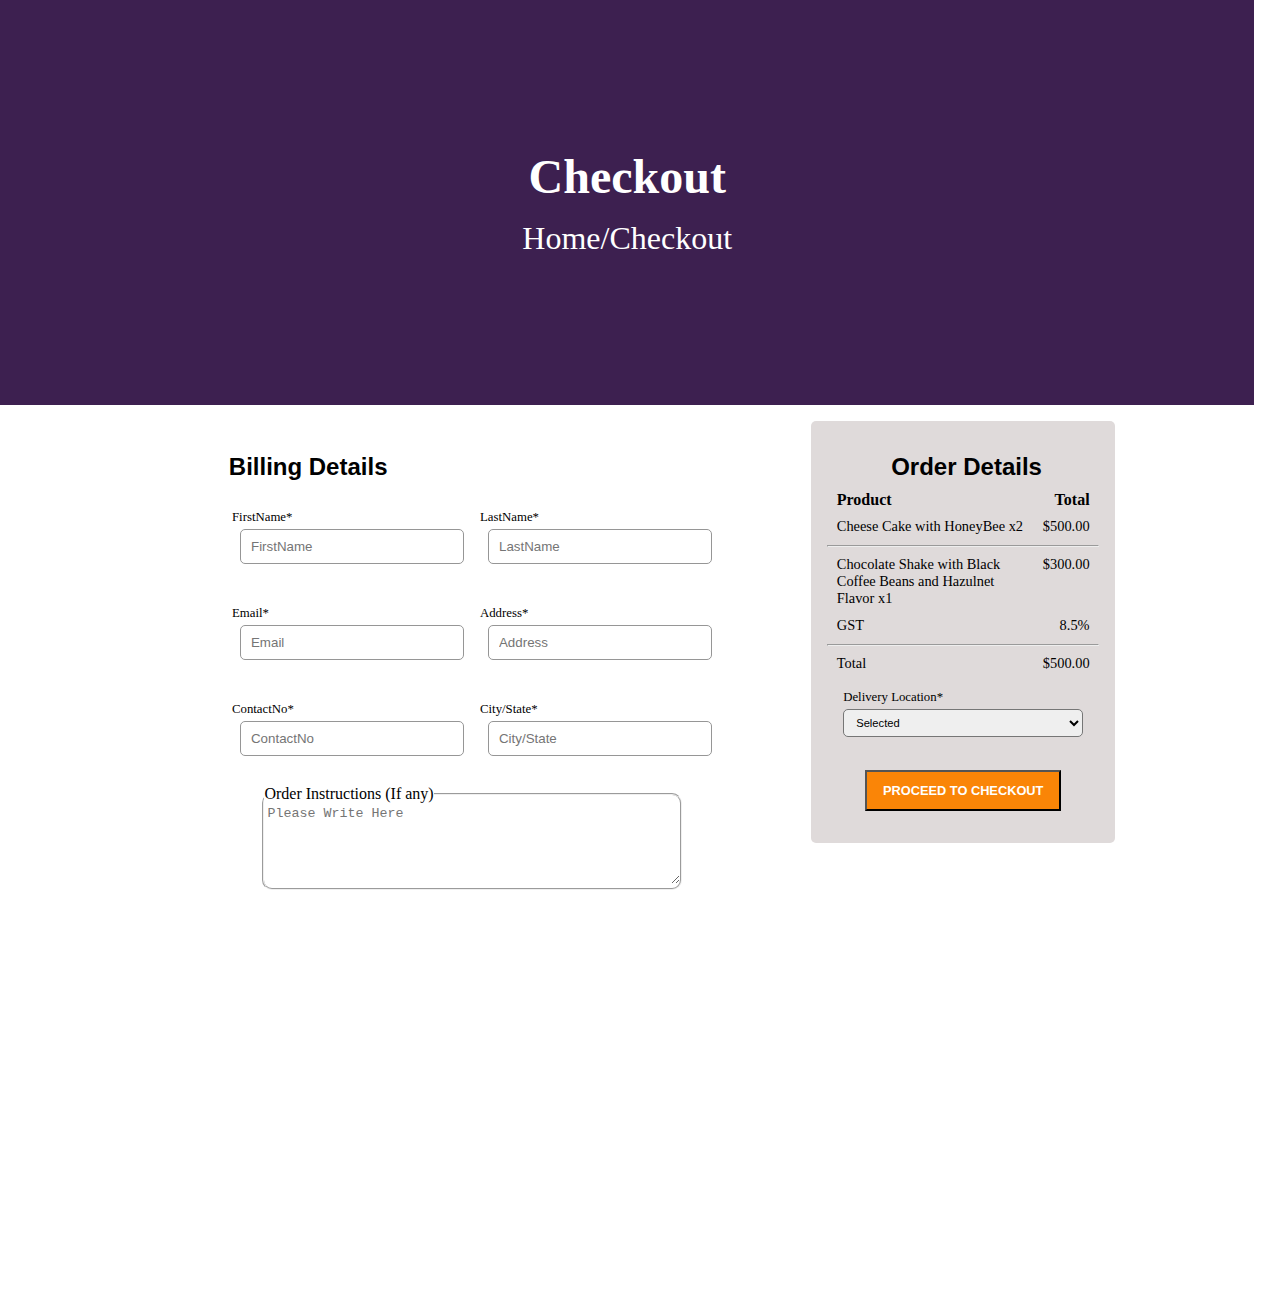
<file: checkoutpage.html>
<!DOCTYPE html>
<html lang="en">

<head>
    <meta charset="UTF-8">
    <meta name="viewport" content="width=device-width, initial-scale=1.0">
    <title>Checkout Page</title>
    <link rel="stylesheet" href="checkout.css">
</head>

<body>
    <section>
        <div class="CheckoutImg">
            <div class="BlackBox"></div>
            <div class="CheckoutText">
                <div class="Text1">Checkout</div>
                <div class="Text2">Home/Checkout</div>
            </div>
        </div>

        <div class="MainSection">

            <div class="BillingsDetails">
                <div class="heading" style="width: 100%;">
                    <p>Billing Details</p>
                </div>
                <div class="feild">FirstName*<input id="inputfield" type="text" placeholder="FirstName" required></div>
                <div class="feild">LastName* <input id="inputfield" type="text" placeholder="LastName" required></div>
                <div class="feild">Email* <input id="inputfield" type="text" placeholder="Email" required></div>
                <div class="feild">Address* <input id="inputfield" type="text" placeholder="Address" required></div>
                <div class="feild">ContactNo* <input id="inputfield" type="text" placeholder="ContactNo" required></div>
                <div class="feild">City/State*<input id="inputfield" type="text" placeholder="City/State" required></div>
                <fieldset class="OrderInstruction">
                    <legend>Order Instructions (If any)</legend>
                    <textarea name="" placeholder="Please Write Here" id="" cols="" rows="5" style="padding: 0.2rem;"></textarea>
                </fieldset>
                


                <!-- <div class="feild">Order Details(if any) <textarea
                         id="inputfield"  placeholder="Order Details"></div> -->






            </div>


            <div class="OrderDetails">
                <p>Order Details</p>
                <div class="FirstContainer">

                    <div class="DetailBox" style="font-weight: 800; font-size: 1rem;">
                        <div>Product</div>
                        <div>Total</div>
                    </div>


                    <div class="DetailBox">
                        <div>Cheese Cake with HoneyBee <span>x2</span></div>
                        <div>$500.00</div>
                    </div>
                    <hr>

                    <div class="DetailBox">
                        <div>Chocolate Shake with Black Coffee Beans and Hazulnet Flavor <span>x1</span></div>
                        <div>$300.00</div>
                    </div>


                    <div class="DetailBox">
                        <div>GST</div>
                        <div>8.5%</div>
                    </div>
                    <hr>


                    <div class="DetailBox">
                        <div>Total</div>
                        <div>$500.00</div>
                    </div>
                </div>

                <div class="SecondContainer">



                    <div class="feild del-loc">Delivery Location*
                        <select name="Location">
                            <option value="select" disabled selected>Selected</option>
                            <option value="East District">East District</option>
                            <option value="West District">West District</option>
                            <option value="North District">North District</option>
                            <option value="South District">South District</option>
                            <option value="Malir District">Malir District</option>
                        </select>
                    </div>

                    <div class="CheckoutBtn">
                        <button>PROCEED TO CHECKOUT</button>
                    </div>

                </div>


            </div>






    </section>

</body>

</html>
</file>
<file: checkout.css>
*{
    margin: 0px;
    padding: 0px;
    box-sizing: border-box;
}

.CheckoutImg{
    width: 98vw;
    height: 45vh;
    background-image: none;
    background-color: rgb(152, 80, 201);
    background-repeat: no-repeat;
    background-position: center;
    background-size:cover;
    object-position: center;
    object-fit: contain;
    position: relative;
    

}
.BlackBox{
    width: 100%;
    height: 100%;
    position: absolute;
    top: 0px;
    background-color: rgb(0, 0, 0);
    opacity: 0.6;
    /* border: 4px solid red; */
    z-index: 1;
}
.CheckoutText{
    /* border: 2px solid rgb(223, 209, 11); */
    padding: 10px;
    width: 100%;
    height: 100%;
    /* position: absolute;
    top: 0px; */
    display: flex;
    justify-content: center;
    align-items: center;
    flex-direction: column;
    flex-wrap: wrap;
    gap: 1rem;
    z-index: 1;
  
   
}
.Text1{
    font-size: 3rem;
    font-weight: 700;
    color: white;
    z-index: 1;

}
.Text2{
    font-size: 2rem;
    color: white;
    z-index: 1;

}

.MainSection{
    /* border: 2px solid yellowgreen; */
    display: flex;
    flex-wrap: wrap;
    flex-basis: 1;
    justify-content: center;
    gap: 2rem;
    width: 80vw;
    height: 100vh;
    margin: auto;

}
.heading ,.OrderDetails > p{
    text-align: left;
    margin: 1rem 2rem 0rem 2.5rem;
    padding: 1rem 1rem 0rem 1.5rem;
    /* border: 1px solid yellow; */
    font-size: 1.5rem;
    font-weight: 600;
    font-family:'Franklin Gothic Medium', 'Arial Narrow', Arial, sans-serif;
}

.BillingsDetails{
    /* border: 2px solid orange; */
    display: flex;
    flex-wrap: wrap;
    flex-basis: 1;
    justify-content: center;
    gap: 1rem;
    width: 60%;
    margin-top: 1rem;
    height: max-content;
}
.feild{
    display: flex;
    justify-content: center;
    align-items: center;
    /* width: 5rem; */
    height: 4rem;
    /* border: 1px solid black; */
    display: flex;
    flex-direction: column;
    justify-content: center;
    align-items: start;
    gap: 4px;
    /* padding: 0px 1rem; */
    font-size: 0.8rem;
    margin: 0.5rem 0rem;
}
#inputfield{
    height: 2.2rem;
    width: 14rem;
    margin-left: 0.5rem;
    padding: 1px 10px;
    border-radius: 5px;
    border: 1px solid rgb(150, 150, 150);
}
#inputfield:after{
    border: 1px solid green;
    background-color: aqua;

    
    
}
.OrderInstruction{
    width: 35vw;
    height: fit-content;
    text-align: start;
    margin: 0rem 6.1rem;
    border-radius: 10px;

}
.OrderInstruction  textarea{
    width: 100%;
    border-radius: 10px;
    border: none;
    
}

.OrderDetails{
    /* border: 2px solid orangered; */
    width: min-content;
    margin-top: 1rem;
    background-color: rgb(223, 218, 218);
    border-radius: 5px;
    padding: 0px 1rem;
    height: max-content;
    padding-bottom: 1rem;
    
    
}
/* .OrderDetails > p{
    margin-top:1rem ;
    border: 1px solid yellow;
} */

.DetailBox{
    display: flex;
    justify-content: space-between;
    gap: 1rem;
    flex-wrap: nowrap;
    margin: 0.6rem;
    /* border: 1px solid purple; */
    font-size: 0.9rem;
}


.FirstContainer{
    /* border: 1px solid brown; */
}

.SecondContainer{
    /* border: 1px solid blueviolet; */
    text-align: center;
}
.order-type, .del-loc{
    margin: 0.5rem 1rem;
    font-size: 0.8rem !important;
    
}
.order-type select , .del-loc select{
    padding: 6px 0.5rem;
    width: 15rem;
    border-radius: 5px;
    font-size: 0.7rem;



}









.CheckoutBtn  button{
    height: 2rem;
    /* padding: 1rem; */
    padding: 0.7rem 1rem 1.6rem 1rem;
    /* padding-bottom: 2rem; */
    margin: 1rem;
    background-color:rgb(250, 133, 7);
    font-size: 0.8rem;
    color: white;
    font-weight: 700;
    font-family:'Segoe UI', Tahoma, Geneva, Verdana, sans-serif;
}

.CheckoutBtn button:hover{
    transition: ease-in-out 0.5s;
    transform: scale(1.05);
    color: white;
    background-color: black;
}
</file>
